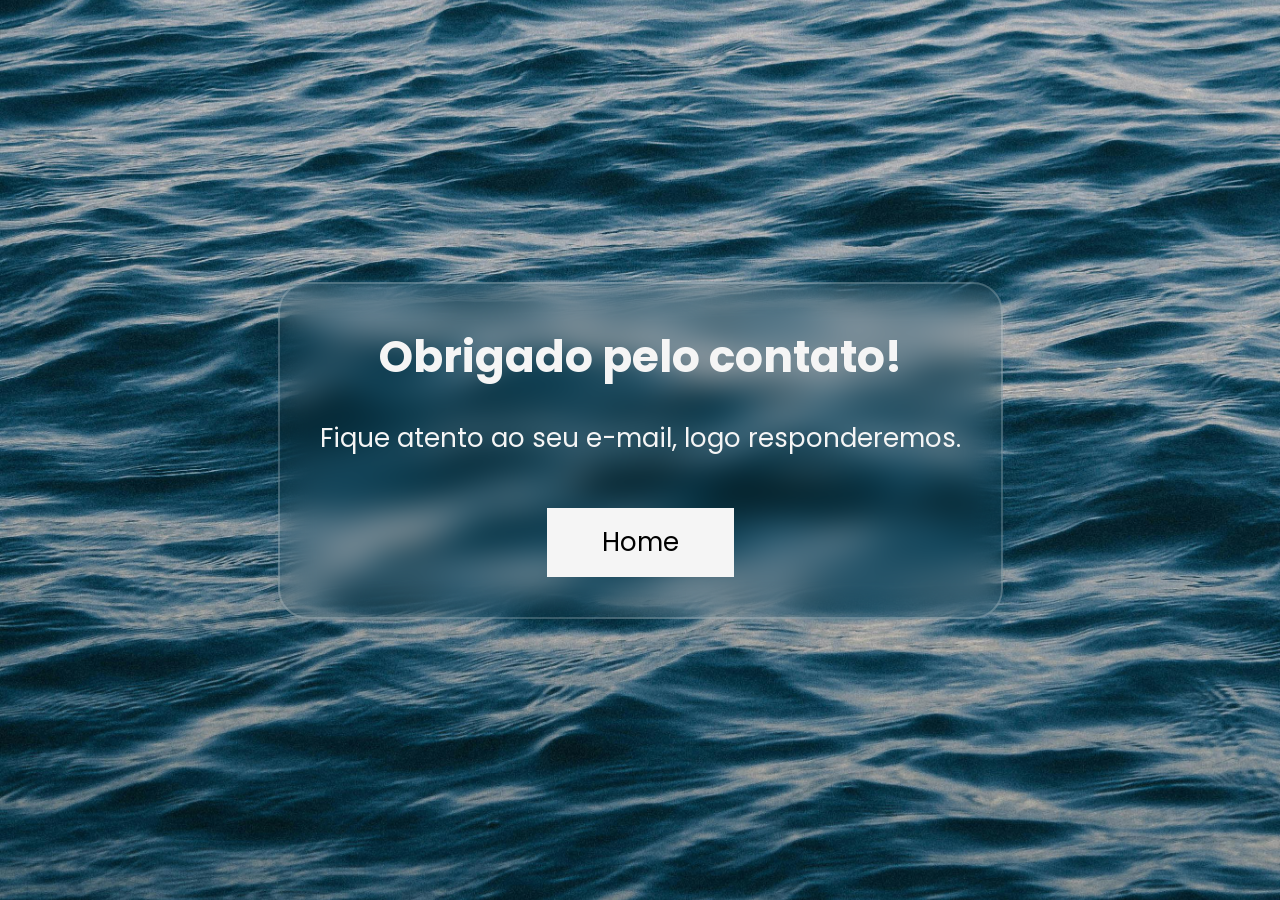
<file: Frontend/CÓDIGO-FONTE/pag-agradecimento/agradecimento.html>
<!DOCTYPE html>
<html lang="pt-br">
<head>
    <meta charset="UTF-8">
    <meta name="viewport" content="width=device-width, initial-scale=1.0">
    <link rel="stylesheet" href="agradecimento.css">
    <link rel="icon" href="../img/logo-vp-innovation-icone.ico" type="image/x-icon">
    <title>Obrigado!</title>
</head>
<body>
    <div>
        <h1>Obrigado pelo contato!</h1>
        <p>Fique atento ao seu e-mail, logo responderemos.</p>
        <a href="../index.html">Home</a>
    </div>
</body>
</html>
</file>
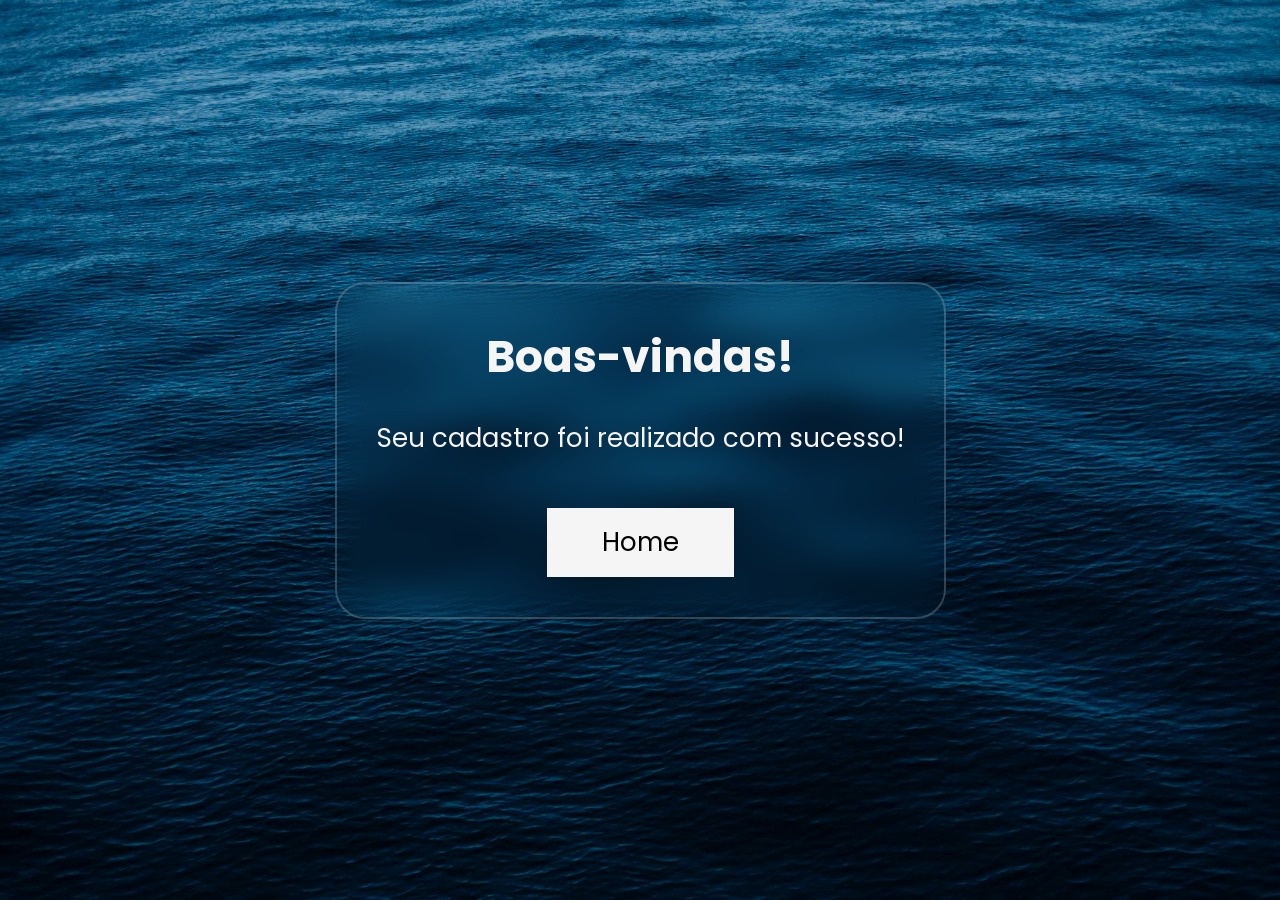
<file: Frontend/CÓDIGO-FONTE/pag-boas-vindas/boas-vindas.html>
<!DOCTYPE html>
<html lang="pt-br">
<head>
    <meta charset="UTF-8">
    <meta name="viewport" content="width=device-width, initial-scale=1.0">
    <link rel="icon" href="../img/logo-vp-innovation-icone.ico" type="image/x-icon">
    <link rel="stylesheet" href="./boas-vindas.css">
    <title>Boas-vindas!</title>
</head>
<body>
    <div>
        <h1>Boas-vindas!</h1>
        <p>Seu cadastro foi realizado com sucesso!</p>
        <a href="../index.html">Home</a>
    </div>
</body>
</html>
</file>
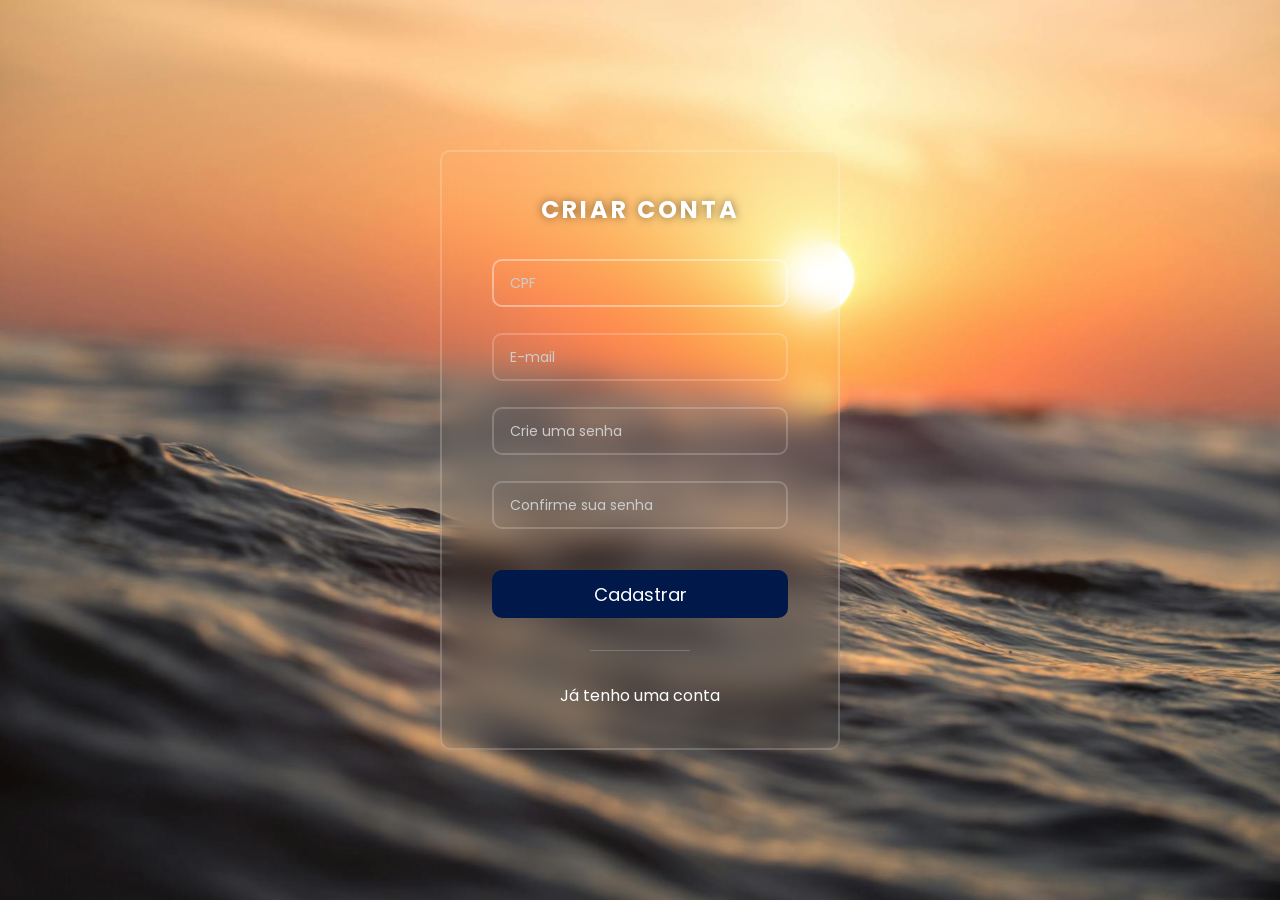
<file: Frontend/CÓDIGO-FONTE/pag-cadastro/cadastro.html>
<!DOCTYPE html>
<html lang="pt-br">
<head>
    <meta charset="UTF-8">
    <meta name="viewport" content="width=device-width, initial-scale=1.0">
    <link rel="stylesheet" href="./cadastro.css">
    <link rel="icon" href="../img/logo-vp-innovation-icone.ico" type="image/x-icon">
    <title>Cadastro VP</title>
    <script src="./cadastro.js" defer></script>
</head>
<body>
    <div class="container">
        <div class="box-cadastro">
            <h1 class="titulo">CRIAR CONTA</h1>
            <form id="form-cadastro" action="../pag-boas-vindas/boas-vindas.html" method="get">
                <div class="div-input">
                    <input type="text" name="txtCpf" id="idCpf" placeholder="CPF" maxlength="14" autocomplete="off" autofocus>
                    <p>Mensagem de erro.</p>
                </div>
                <div class="div-input">
                    <input type="email" name="txtEmail" id="idEmail" placeholder="E-mail" autocomplete="off">
                    <p>Mensagem de erro.</p>
                </div>
                <div class="div-input">
                    <input type="password" name="txtSenha" id="idSenha" placeholder="Crie uma senha">
                    <p>Mensagem de erro.</p>
                </div>
                <div class="div-input">
                    <input type="password" name="txtConfirmaSenha" id="idConfirmaSenha" placeholder="Confirme sua senha">
                    <p>Mensagem de erro.</p>
                </div>
                <button id="form-btn" type="submit">Cadastrar</button>
                <div class="divisor"></div>
                <a href="../pag-login/login.html" title="Já tenho uma conta">Já tenho uma conta</a>
            </form>
        </div>
    </div>
</body>
</html>
</file>
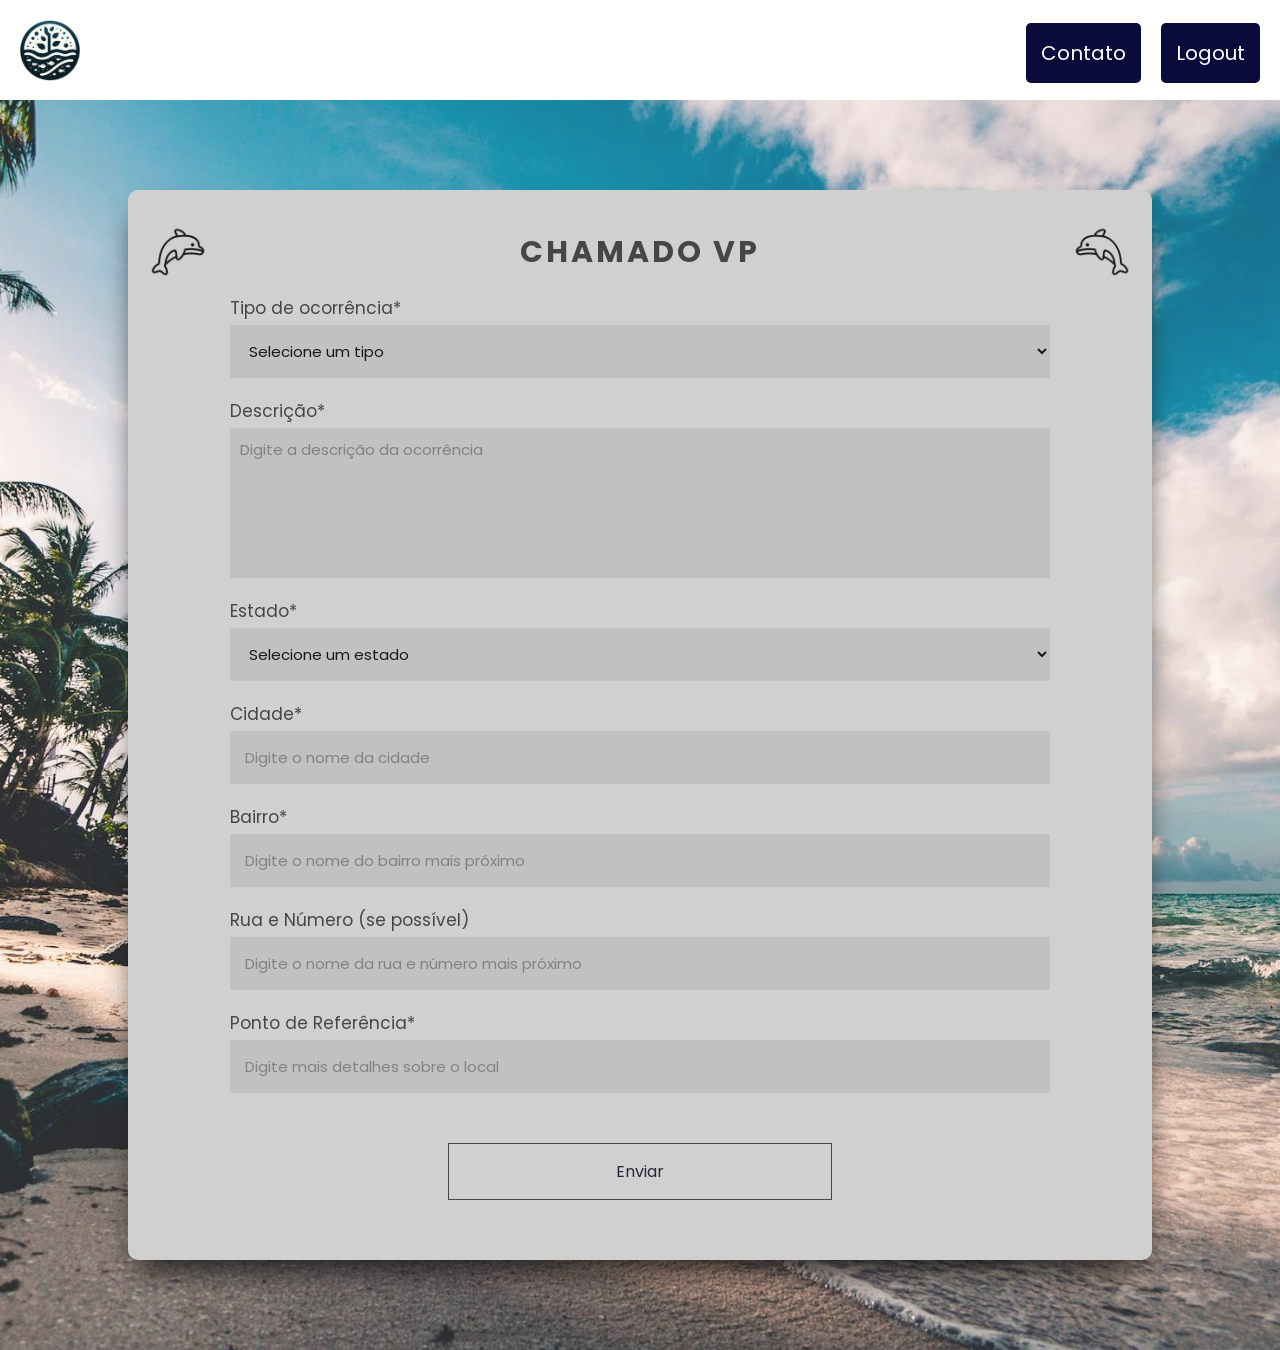
<file: Frontend/CÓDIGO-FONTE/pag-chamado/chamado.html>
<!DOCTYPE html>
<html lang="pt-br">
<head>
    <meta charset="UTF-8">
    <meta name="viewport" content="width=device-width, initial-scale=1.0">
    <link rel="stylesheet" href="./chamado.css">
    <link rel="icon" href="../img/logo-vp-innovation-icone.ico" type="image/x-icon">
    <title>Chamados VP</title>
</head>
<body>
    <header id="cabecalho">
        <a href="../index.html"><img id="logo-vp" src="../img/logo-vp-innovation.png" alt="Logo VP Innovation"></a>
        <nav>
            <ul>
                <li class="link"><a href="../index.html#contato">Contato</a></li>
                <li class="link"><a href="../index.html">Logout</a></li>
            </ul>
        </nav>
    </header>
    <section id="box-chamado">
        <div>
            <img id="tartaruga-e" src="../img/golfinho-e.png" alt="Ícone Golfinho">
            <img id="tartaruga-d" src="../img/golfinho-d.png" alt="Ícone Golfinho">
            <h1 id="titulo-form">CHAMADO VP</h1>
            <form id="form-chamado" action="../pag-sucesso-chamado/sucesso-chamado.html" method="get">
                <div class="div-label-input">
                    <label for="idTipo">Tipo de ocorrência*</label>
                    <select name="tipo" id="idTipo" required>
                        <option value="" class="opt-off">Selecione um tipo</option>
                        <option value="Animal em Perigo">Animal em Perigo</option>
                        <option value="Pesca Ilegal">Pesca Ilegal</option>
                        <option value="Descarte Inadequado">Descarte Inadequado de lixo/material tóxico</option>
                    </select>
                </div>
                <div class="div-label-input">
                    <label for="idDescricao">Descrição*</label>
                    <textarea name="descricao" id="idDescricao" placeholder="Digite a descrição da ocorrência" resize="none" autocomplete="off" required></textarea>
                </div>
                <div class="div-label-input">
                    <label for="idEstado">Estado*</label>
                    <select name="estado" id="idEstado" required>
                        <option value="" class="opt-off">Selecione um estado</option>
                        <option value="AP">Amapá</option>
                        <option value="AL">Alagoas</option>
                        <option value="BA">Bahia</option>
                        <option value="CE">Ceará</option>
                        <option value="ES">Espírito Santo</option>
                        <option value="MA">Maranhão</option>
                        <option value="PB">Paraíba</option>
                        <option value="PE">Pernambuco</option>
                        <option value="PI">Piauí</option>
                        <option value="PR">Paraná</option>
                        <option value="RJ">Rio de Janeiro</option>
                        <option value="RN">Rio Grande do Norte</option>
                        <option value="RS">Rio Grande do Sul</option>
                        <option value="SC">Santa Catarina</option>
                        <option value="SE">Sergipe</option>
                        <option value="SP">São Paulo</option>
                    </select>
                </div>
                <div class="div-label-input">
                    <label for="idCidade">Cidade*</label>
                    <input type="text" id="idCidade" placeholder="Digite o nome da cidade" autocomplete="off" required>
                </div>
                <div class="div-label-input">
                    <label for="idBairro">Bairro*</label>
                    <input type="text" id="idBairro" placeholder="Digite o nome do bairro mais próximo" autocomplete="off" required>
                </div>
                <div class="div-label-input">
                    <label for="idRua">Rua e Número (se possível)</label>
                    <input type="text" id="idRua" placeholder="Digite o nome da rua e número mais próximo" autocomplete="off">
                </div>
                <div class="div-label-input">
                    <label for="idPtRef">Ponto de Referência*</label>
                    <input type="text" id="idPtRef" placeholder="Digite mais detalhes sobre o local" autocomplete="off" required>
                </div>
                <button type="submit">Enviar</button>
            </form>
        </div>
    </section>
</body>
</html>
</file>
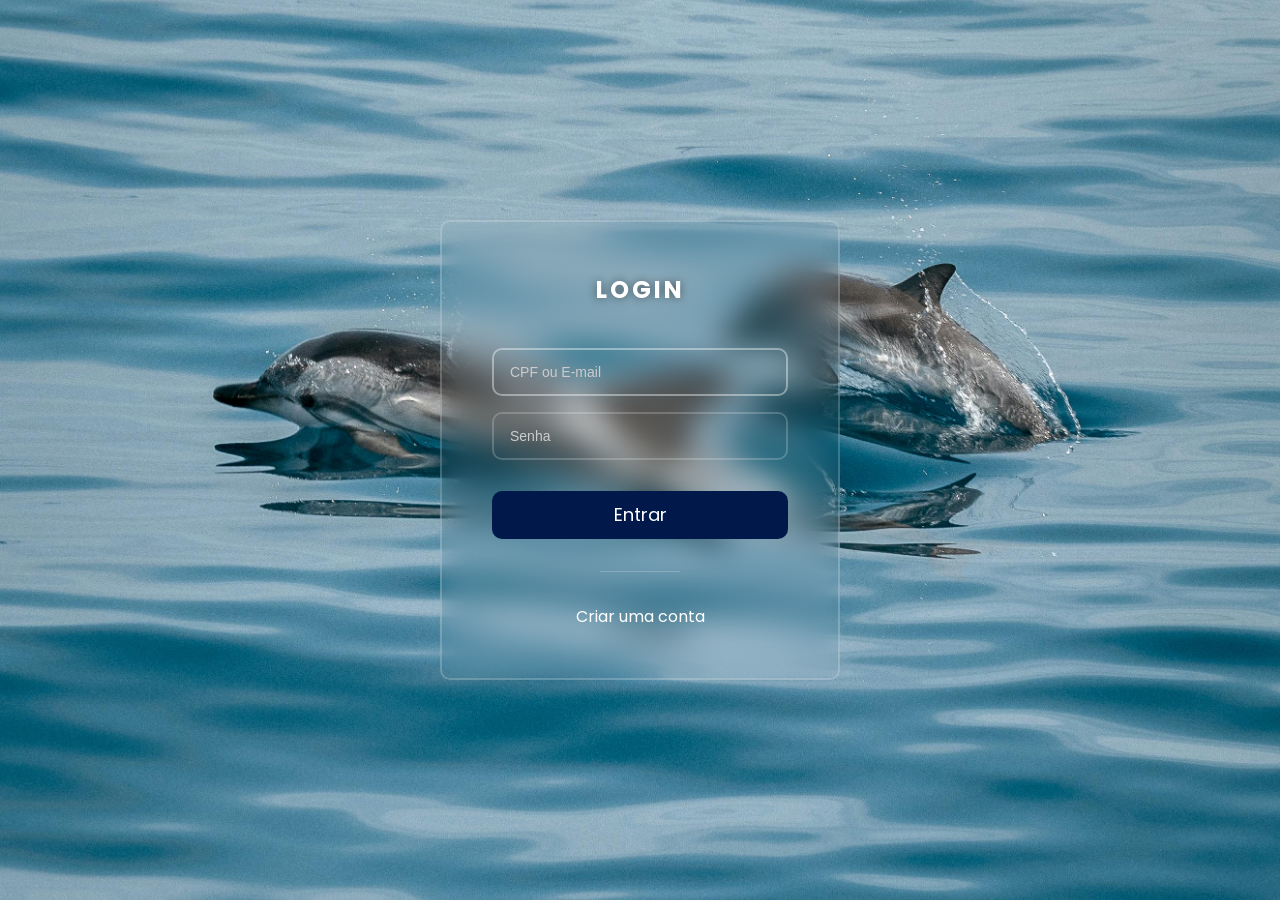
<file: Frontend/CÓDIGO-FONTE/pag-login/login.html>
<!DOCTYPE html>
<html lang="pt-br">
<head>
    <meta charset="UTF-8">
    <meta name="viewport" content="width=device-width, initial-scale=1.0">
    <link rel="icon" href="../img/logo-vp-innovation-icone.ico" type="image/x-icon">
    <link rel="stylesheet" href="./login.css">
    <title>Login VP</title>
    <script src="./login.js" defer></script>
</head>
<body>
    <div class="container">
        <div class="box-login" id="idBoxLogin">
            <h1 class="titulo">LOGIN</h1>
            <p>Login e/ou Senha inválido(s).</p>
            <form id="form-login" action="../pag-chamado/chamado.html" method="get">
                <input type="text" name="txtLogin" id="idLogin" placeholder="CPF ou E-mail" autocomplete="off" autofocus>
                <input type="password" name="txtSenha" id="idSenha" placeholder="Senha">
                <button type="submit" id="form-btn">Entrar</button>
                <div class="divisor"></div>
                <a href="../pag-cadastro/cadastro.html" title="Criar uma conta">Criar uma conta</a>
            </form>
        </div>
    </div>
</body>
</html>
</file>
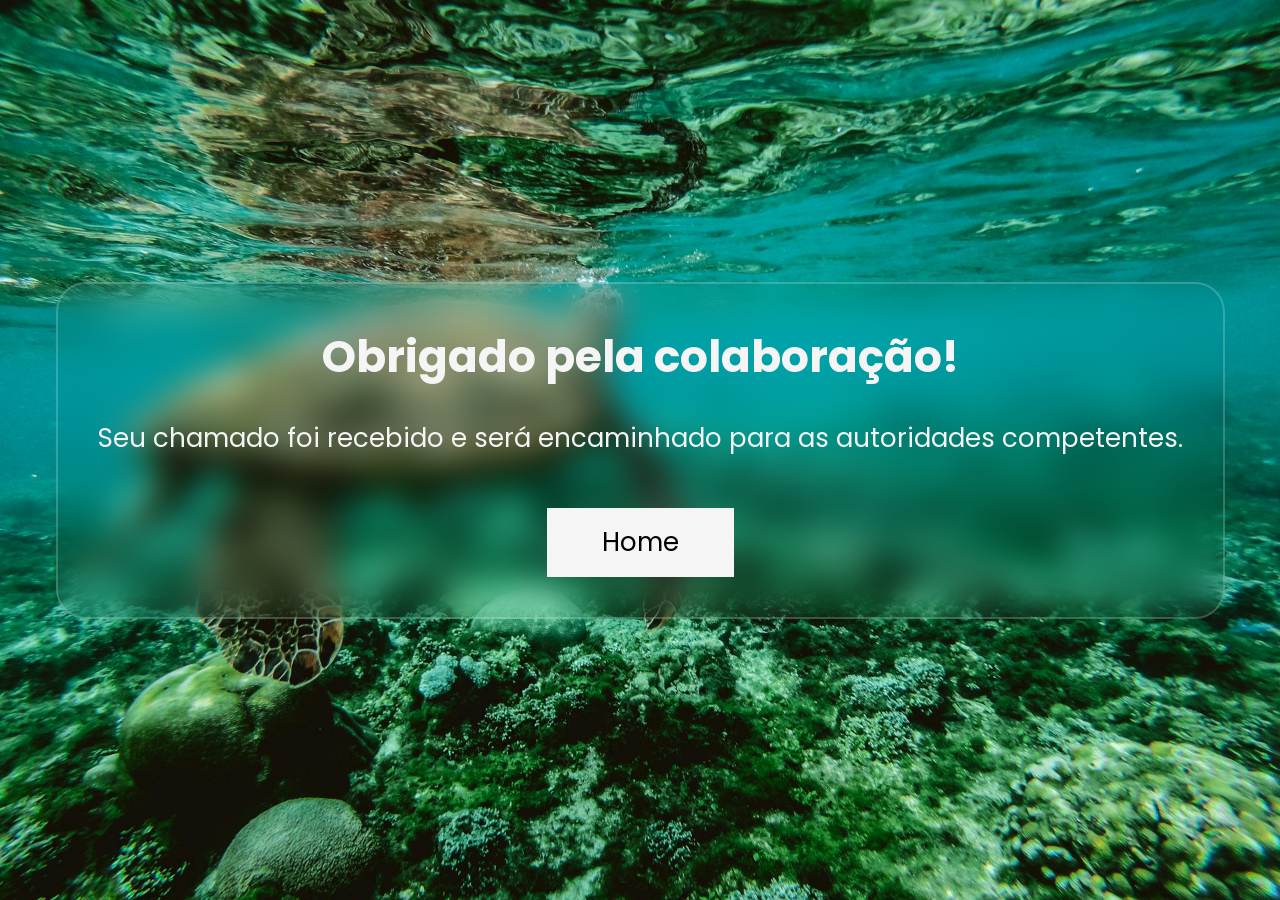
<file: Frontend/CÓDIGO-FONTE/pag-sucesso-chamado/sucesso-chamado.html>
<!DOCTYPE html>
<html lang="pt-br">
<head>
    <meta charset="UTF-8">
    <meta name="viewport" content="width=device-width, initial-scale=1.0">
    <link rel="stylesheet" href="sucesso-chamado.css">
    <link rel="icon" href="../img/logo-vp-innovation-icone.ico" type="image/x-icon">
    <title>Chamado enviado</title>
</head>
<body>
    <div>
        <h1>Obrigado pela colaboração!</h1>
        <p>Seu chamado foi recebido e será encaminhado para as autoridades competentes.</p>
        <a href="../index.html">Home</a>
    </div>
</body>
</html>
</file>
<file: Frontend/CÓDIGO-FONTE/pag-agradecimento/agradecimento.css>
@import url('https://fonts.googleapis.com/css2?family=Poppins:ital,wght@0,100;0,200;0,300;0,400;0,500;0,600;0,700;0,800;0,900;1,100;1,200;1,300;1,400;1,500;1,600;1,700;1,800;1,900&display=swap');

* {
    margin: 0;
    padding: 0;
    box-sizing: border-box;
    font-family: "Poppins", sans-serif;
}
html {
    font-size: 62.5%;
}
body {
    display: flex;
    align-items: center;
    justify-content: center;
    min-height: 100vh;
    background-image: url("../img/background-agradecimento.jpg");
    background-position: center;
    background-size: cover;
    background-repeat: no-repeat;
}
div {
    backdrop-filter: blur(16px);
    -webkit-backdrop-filter: blur(16px);
    padding: 40px;
    border: 2px solid rgba(255, 255, 255, .2);
    border-radius: 30px;
    display: flex;
    flex-direction: column;
    align-items: center;
    justify-content: center;
    text-align: center;
}
h1 {
    font-size: 4.4rem;
    color: #f5f5f5;
    margin-bottom: 30px;
}
p {
    font-size: 2.6rem;
    color: #f5f5f5;
    margin-bottom: 50px;
}
a {
    padding: 15px 55px;
    background-color: #f5f5f5;
    text-decoration: none;
    color: #000;
    font-size: 2.6rem;
    transition: all 0.5s;
    &:hover{
        border-radius: 16px;
    }
}
</file>
<file: Frontend/CÓDIGO-FONTE/pag-boas-vindas/boas-vindas.css>
@import url('https://fonts.googleapis.com/css2?family=Poppins:ital,wght@0,100;0,200;0,300;0,400;0,500;0,600;0,700;0,800;0,900;1,100;1,200;1,300;1,400;1,500;1,600;1,700;1,800;1,900&display=swap');

* {
    margin: 0;
    padding: 0;
    box-sizing: border-box;
    font-family: "Poppins", sans-serif;
}
html {
    font-size: 62.5%;
}
body {
    display: flex;
    align-items: center;
    justify-content: center;
    min-height: 100vh;
    background-image: url("../img/background-boas-vindas.jpg");
    background-position: center;
    background-size: cover;
    background-repeat: no-repeat;
}
div {
    backdrop-filter: blur(16px);
    -webkit-backdrop-filter: blur(16px);
    padding: 40px;
    border: 2px solid rgba(255, 255, 255, .2);
    border-radius: 30px;
    display: flex;
    flex-direction: column;
    align-items: center;
    justify-content: center;
    text-align: center;
}
h1 {
    font-size: 4.4rem;
    color: #f5f5f5;
    margin-bottom: 30px;
}
p {
    font-size: 2.6rem;
    color: #f5f5f5;
    margin-bottom: 50px;
}
a {
    padding: 15px 55px;
    background-color: #f5f5f5;
    text-decoration: none;
    color: #000;
    font-size: 2.6rem;
    transition: all 0.5s;
    &:hover{
        border-radius: 16px;
    }
}
</file>
<file: Frontend/CÓDIGO-FONTE/pag-cadastro/cadastro.css>
@import url('https://fonts.googleapis.com/css2?family=Poppins:ital,wght@0,100;0,200;0,300;0,400;0,500;0,600;0,700;0,800;0,900;1,100;1,200;1,300;1,400;1,500;1,600;1,700;1,800;1,900&display=swap');

* {
    margin: 0;
    padding: 0;
    box-sizing: border-box;
    font-family: "Poppins", sans-serif;
}
html {
    font-size: 62.5%;
}
.container {
    display: flex;
    justify-content: center;
    align-items: center;
    width: 100%;
    height: 100vh;
    background-image: url("../img/background-cadastro.jpg");
    background-position: center center;
    background-size: cover;
    background-repeat: no-repeat;
}
.box-cadastro {
    backdrop-filter: blur(16px);
    -webkit-backdrop-filter: blur(16px);
    display: flex;
    flex-direction: column;
    justify-content: center;
    align-items: center;
    width: 400px;
    height: 600px;
    padding: 50px;
    border-radius: 10px;
    text-align: center;
    border: 2px solid rgba(255, 255, 255, .2);
}
.box-cadastro .titulo {
    color: #fff;
    font-size: 24px;
    text-shadow: 0 0 10px rgba(0, 0, 0, .5);
    letter-spacing: 3px;
}
.box-cadastro form {
    display: flex;
    flex-direction: column;
    align-items: center;
    width: 100%;
    margin-top: 32px;
}
.div-input {
    width: 100%;
    text-align: left;
}
.div-input input {
    outline: none;
    background-color: transparent;
    color: #fff;
    width: 100%;
    height: 48px;
    border: 2px solid rgba(255, 255, 255, .2);
    padding-left: 16px;
    font-size: 1.4rem;
    border-radius: 10px;

    &:focus {
        border: 2px solid rgba(255, 255, 255, .4);
    }

    &::placeholder {
        color: #ccc;
    }
}
.box-cadastro button {
    border: none;
    outline: none;
    width: 100%;
    height: 48px;
    font-size: 1.8rem;
    background-color: #00194a;
    color: #fff;
    border-radius: 10px;
    cursor: pointer;
    font-family: "Poppins", sans-serif;
    margin-top: 15px;

    &:hover {
        background-color: #011234;
    }
}
.box-cadastro .divisor {
    display: block;
    width: 100px;
    height: 1px;
    background-color: #fff;
    margin-top: 32px;
    margin-bottom: 32px;
    opacity: .2;
}
.box-cadastro a {
    font-size: 1.6rem;
    color: #fff;
    text-decoration: none;

    &:hover {
        text-decoration: underline;
    }
}
.div-input p {
    color: #900;
    margin-bottom: 5px;
    font-size: 1.4rem;
    visibility: hidden;
}
.div-input.erro input {
    border-color: #900;
}
.div-input.erro p {
    visibility: visible;
}
</file>
<file: Frontend/CÓDIGO-FONTE/pag-chamado/chamado.css>
@import url('https://fonts.googleapis.com/css2?family=Poppins:ital,wght@0,100;0,200;0,300;0,400;0,500;0,600;0,700;0,800;0,900;1,100;1,200;1,300;1,400;1,500;1,600;1,700;1,800;1,900&display=swap');

* {
    margin: 0;
    padding: 0;
    box-sizing: border-box;
    font-family: "Poppins", sans-serif;
}
html {
    font-size: 62.5%;
}
a {
    text-decoration: none;
}

/* CABEÇALHO */

#cabecalho {
    background-color: #fff;
    display: flex;
    height: 100px;
    flex-wrap: wrap;
    justify-content: space-between;
    align-items: center;
    padding: 20px;
    width: 100%;
}
#cabecalho nav ul {
    list-style:  none;
    display: flex;
    min-width: 100%;
    gap:20px;
    flex-wrap: wrap;
}
#logo-vp {
    width: 60px;
}
.link a {
    display: block;
    color: #fff;
    background-color: #0a0a3b;
    padding: 15px;
    border-radius: 5px;
    font-size: 2rem;
    transition: background-color .2s ease-in-out;

    &:hover{
        background-color:#002e87;
    }
}

/* SECTION DO FORMULÁRIO */

#box-chamado {
    display: flex;
    align-items: center;
    justify-content: center;
    background-image: url("../img/background-chamado.jpg");
    background-size: cover;
    background-position: center;
    background-repeat: no-repeat;
    opacity: 0.9;
    max-width: 100vw;
    min-height: 100vh;
    padding: 10vh 0;
}
#box-chamado > div {
    display: flex;
    align-items: center;
    justify-content: center;
    flex-direction: column;
    background-color: #ccc;
    width: 80vw;
    min-height: 100vh;
    padding: 20px 0 40px 0;
    box-shadow: rgb(0, 0, 0) 0px 20px 30px -10px;
    border-radius: 10px;
    position: relative;
}
#box-chamado > div img {
    width: 6rem;
    position: absolute;
}
#tartaruga-e {
    top: 3%;
    left: 2%;
}
#tartaruga-d {
    top: 3%;
    right: 2%;
}
.div-label-input {
    width: 100%;
    display: flex;
    flex-direction: column;
    align-items: left;
    justify-content: center;
}
#titulo-form {
    color: #333;
    font-size: 3rem;
    margin: 2rem;
    text-align: center;
    letter-spacing: 3px;
}
#form-chamado {
    display: flex;
    flex-direction: column;
    align-items: center;
    justify-content: left;
    width: 80%;
}
#form-chamado label {
    color: #333;
    font-size: 1.7rem;
    margin-bottom: 4px;
}

#form-chamado select,
#form-chamado input,
#form-chamado textarea {
    background-color: #bbb;
    outline: none;
    border: 0;
    margin-bottom: 20px;
    font-size: 1.5rem;
    transition: all 0.5s;
    &:focus {
        border-radius: 16px;
    }
}

#form-chamado input,
#form-chamado select {
    padding: 15px;
}
.opt-off {
    background-color: #999;
}
#form-chamado textarea {
    height: 150px;
    padding: 10px;
    resize: none;
}
#form-chamado button{
    width: 30vw;
    padding: 15px;
    margin-top: 30px;
    cursor: pointer;
    font-size: 1.6rem;
    background: transparent;
    border: 1px solid #333;
    color: #101026;
    transition: all .4s;
    margin-bottom: 20px;
    &:hover {
        background: #333;
        color: #fff;
        border-radius: 16px;
    }
}

@media screen and (width < 480px) {
    #box-chamado > div img {
        visibility: hidden;
    }
}
</file>
<file: Frontend/CÓDIGO-FONTE/pag-login/login.css>
@import url('https://fonts.googleapis.com/css2?family=Poppins:ital,wght@0,100;0,200;0,300;0,400;0,500;0,600;0,700;0,800;0,900;1,100;1,200;1,300;1,400;1,500;1,600;1,700;1,800;1,900&display=swap');

* {
    margin: 0;
    padding: 0;
    box-sizing: border-box;
}
html {
    font-size: 62.5%;
}
body {
    font-family: "Poppins", sans-serif;
}
.container {
    display: flex;
    justify-content: center;
    align-items: center;
    width: 100%;
    height: 100vh;
    background-image: url("../img/background-login.jpg");
    background-position: center center;
    background-size: cover;
    background-repeat: no-repeat;
}
.box-login {
    backdrop-filter: blur(16px);
    -webkit-backdrop-filter: blur(16px);
    display: flex;
    flex-direction: column;
    justify-content: center;
    align-items: center;
    width: 400px;
    height: 460px;
    padding: 50px;
    border-radius: 10px;
    text-align: center;
    border: 2px solid rgba(255, 255, 255, .2);
}
.box-login .titulo {
    color: #fff;
    font-size: 2.4rem;
    text-shadow: 0 0 10px rgba(0, 0, 0, .5);
    letter-spacing: 3px;
}
.box-login form {
    display: flex;
    flex-direction: column;
    align-items: center;
    width: 100%;
    margin-top: 10px;
}
.box-login input {
    outline: none;
    background-color: transparent;
    color: #fff;
    width: 100%;
    height: 48px;
    border: 2px solid rgba(255, 255, 255, .2);
    padding-left: 16px;
    font-size: 1.4rem;
    margin-bottom: 16px;
    border-radius: 10px;

    &:focus {
        border: 2px solid rgba(255, 255, 255, .4);
    }

    &::placeholder {
        color: #ccc;
    }
}
.box-login button {
    border: none;
    outline: none;
    width: 100%;
    height: 48px;
    font-size: 1.8rem;
    background-color: #00194a;
    color: #fff;
    border-radius: 10px;
    cursor: pointer;
    font-family: "Poppins", sans-serif;
    margin-top: 15px;

    &:hover {
        background-color: #011234;
    }
}
.box-login .divisor {
    display: block;
    width: 80px;
    height: 1px;
    background-color: #fff;
    margin-top: 32px;
    margin-bottom: 32px;
    opacity: .2;
}
.box-login a {
    font-size: 1.6rem;
    color: #fff;
    text-decoration: none;

    &:hover {
        text-decoration: underline;
    }
}
.box-login p {
    color: #900;
    margin-top: 10px;
    font-size: 1.4rem;
    visibility: hidden;
}
.box-login.erro p {
    visibility: visible;
}
</file>
<file: Frontend/CÓDIGO-FONTE/pag-sucesso-chamado/sucesso-chamado.css>
@import url('https://fonts.googleapis.com/css2?family=Poppins:ital,wght@0,100;0,200;0,300;0,400;0,500;0,600;0,700;0,800;0,900;1,100;1,200;1,300;1,400;1,500;1,600;1,700;1,800;1,900&display=swap');

* {
    margin: 0;
    padding: 0;
    box-sizing: border-box;
    font-family: "Poppins", sans-serif;
}
html {
    font-size: 62.5%;
}
body {
    display: flex;
    align-items: center;
    justify-content: center;
    min-height: 100vh;
    background-image: url("../img/background-sucesso-chamado.jpg");
    background-position: center;
    background-size: cover;
    background-repeat: no-repeat;
}
div {
    backdrop-filter: blur(16px);
    -webkit-backdrop-filter: blur(16px);
    padding: 40px;
    border: 2px solid rgba(255, 255, 255, .2);
    border-radius: 30px;
    display: flex;
    flex-direction: column;
    align-items: center;
    justify-content: center;
    text-align: center;
}
h1 {
    font-size: 4.4rem;
    color: #f5f5f5;
    margin-bottom: 30px;
}
p {
    font-size: 2.6rem;
    color: #f5f5f5;
    margin-bottom: 50px;
}
a {
    padding: 15px 55px;
    background-color: #f5f5f5;
    text-decoration: none;
    color: #000;
    font-size: 2.6rem;
    transition: all 0.5s;
    &:hover{
        border-radius: 16px;
    }
}
</file>
